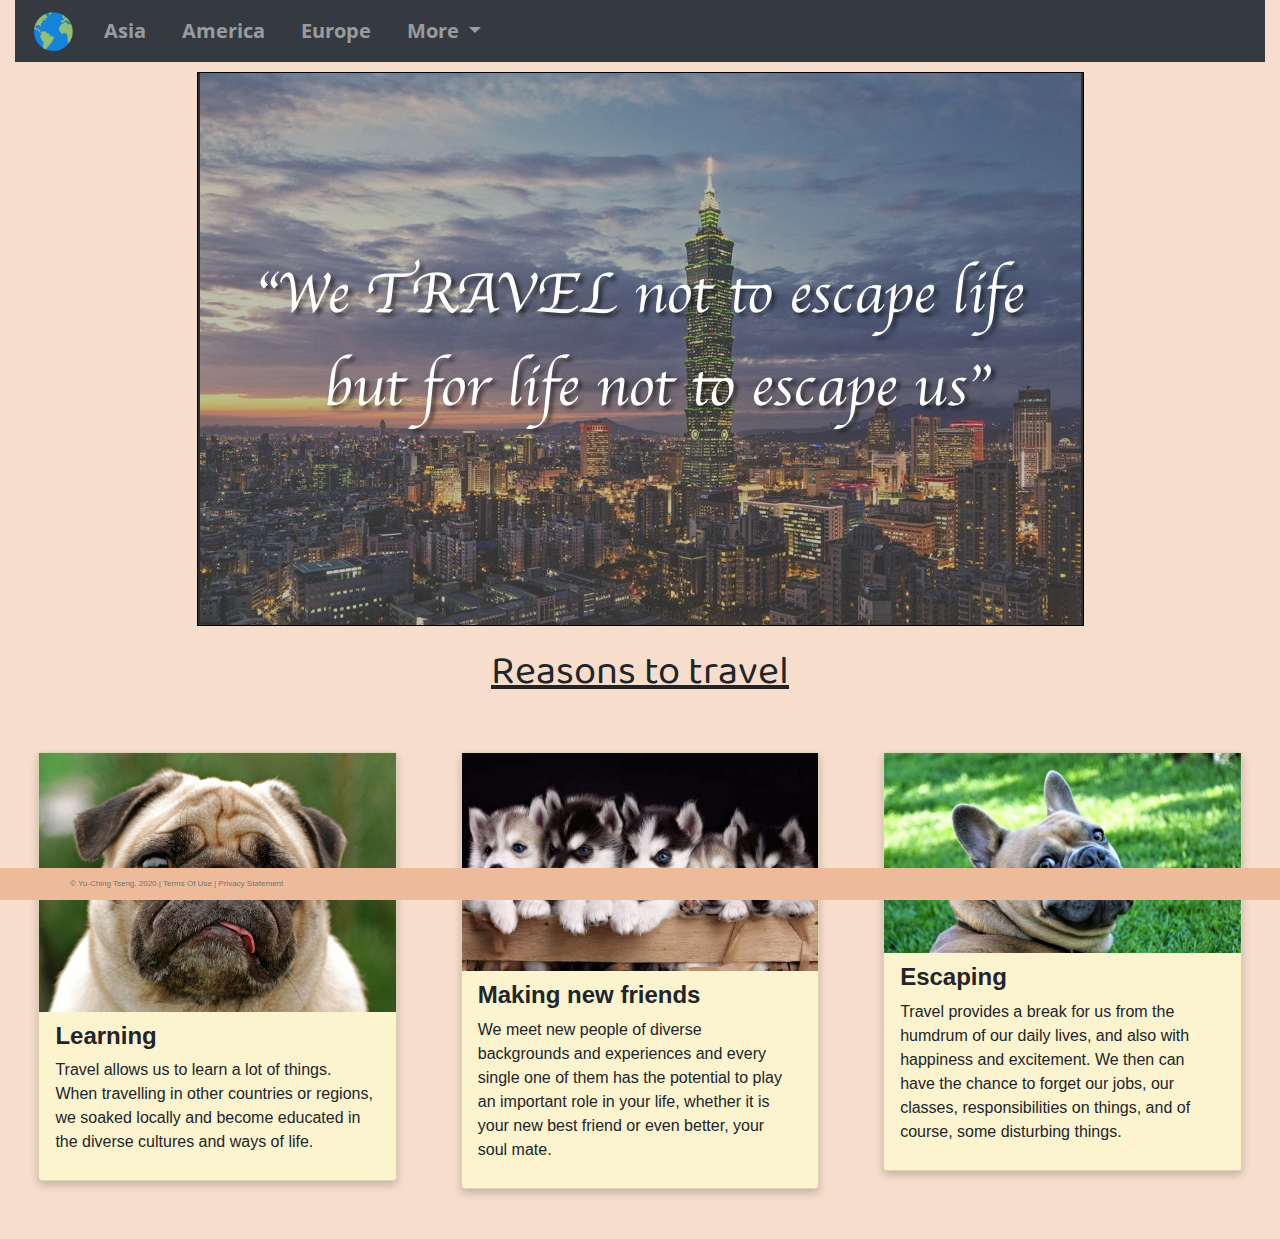
<file: index.html>
<!-- DEVELOPER: Yu-Ching Tseng, IS117-002, Spring 2019 -->

<!DOCTYPE html>
<html lang="en">
<head>
    <meta charset="UTF-8">
    <title>My First Bootstrap 4 Page</title>
    <link rel="stylesheet"
          href="https://stackpath.bootstrapcdn.com/bootstrap/4.4.1/css/bootstrap.min.css"
          integrity="sha384-Vkoo8x4CGsO3+Hhxv8T/Q5PaXtkKtu6ug5TOeNV6gBiFeWPGFN9MuhOf23Q9Ifjh"
          crossorigin="anonymous">
    <link href="css/main.css" rel="stylesheet">
    <link href="https://fonts.googleapis.com/css2?family=Baloo+Bhaina+2:wght@500&family=Open+Sans+Condensed:wght@300&display=swap" rel="stylesheet">
</head>
<body class="whole-body">
    <div class="container-fluid">
        <nav class="navbar navbar-expand-md
                    justify-content-start
                    bg-dark navbar-dark
                    col-12">
            <!-- Brand -->
            <a href="index.html"><img src="image/world.png" alt="world" width="45" height="45"></a>

            <!-- Responsive Button for the smaller menu -->
            <button class="navbar-toggler"
                    type="button"data-toggle="collapse"
                    data-target="#collapsibleNavbar">
                <span class="navbar-toggler-icon"></span>
            </button>

            <!-- Links -->
            <div class="collapse navbar-collapse" id="collapsibleNavbar">
                <ul class="navbar-nav">
                    <li class="nav-item"><a class="nav-link" href="asia.html">Asia</a></li>
                    <li class="nav-item"><a class="nav-link" href="america.html">America</a></li>
                    <li class="nav-item"><a class="nav-link" href="europe.html">Europe</a></li>

                    <!-- Dropdown -->
                    <li class="nav-item dropdown">
                        <a class="nav-link dropdown-toggle" href="#" id="navbardrop" data-toggle="dropdown"> More  </a>
                        <div class="dropdown-menu">
                            <a class="dropdown-item" href="me.html">About me</a>
                            <a class="dropdown-item" href="contact.html">Contact page</a>
                        </div>
                    </li>
                </ul>
            </div>
        </nav>
    </div>

    <div class="img-box">
        <img class="center-fit" src="image/taiwan.jpg" alt="night view of Taiwan"  >
    </div>

    <div class="big-title">
        <p> Reasons to travel </p>
    </div>

<div class="card-row">

    <div class="card">
        <img src="image/pug.jpg" alt="pugs" style="width:100%">
        <div class="card-container">
            <h4><b>Learning</b></h4>
            <p>Travel allows us to learn a lot of things. When travelling in other countries or regions,
                we soaked locally and become educated in the diverse cultures and ways of life.</p>
        </div>
    </div>

    <div class="card">
        <img src="image/husky.jpg" alt="baby husky" style="width:100%">
        <div class="card-container">
            <h4><b>Making new friends</b></h4>
            <p>We meet new people of diverse backgrounds and experiences and every single one of them has the potential
                to play an important role in your life, whether it is your new best friend or even better,
                your soul mate.</p>
        </div>
    </div>

    <div class="card">
        <img src="image/frenchbull.jpg" alt="french bulls" style="width:100%">
        <div class="card-container">
            <h4><b>Escaping</b></h4>
            <p>Travel provides a break for us from the humdrum of our daily lives, and also with happiness
                and excitement. We then can have the chance to forget our jobs, our classes, responsibilities on things,
                and of course, some disturbing things.</p>
        </div>
    </div>

</div>
    <footer class="footer page-footer font-small ">
        <div class="container">
            <div class="row">
                <span class="text-muted">&copy; Yu-Ching Tseng, 2020.|  Terms Of Use  |  Privacy Statement</span>
            </div>
        </div>
    </footer>
</div>
<script src="https://code.jquery.com/jquery-3.4.1.slim.min.js"
        integrity="sha384-J6qa4849blE2+poT4WnyKhv5vZF5SrPo0iEjwBvKU7imGFAV0wwj1yYfoRSJoZ+n"
        crossorigin="anonymous"></script>
<script src="https://cdn.jsdelivr.net/npm/popper.js@1.16.0/dist/umd/popper.min.js"
        integrity="sha384-Q6E9RHvbIyZFJoft+2mJbHaEWldlvI9IOYy5n3zV9zzTtmI3UksdQRVvoxMfooAo"
        crossorigin="anonymous"></script>
<script src="https://stackpath.bootstrapcdn.com/bootstrap/4.4.1/js/bootstrap.min.js"
        integrity="sha384-wfSDF2E50Y2D1uUdj0O3uMBJnjuUD4Ih7YwaYd1iqfktj0Uod8GCExl3Og8ifwB6"
        crossorigin="anonymous"></script>

</body>
</html>
</file>
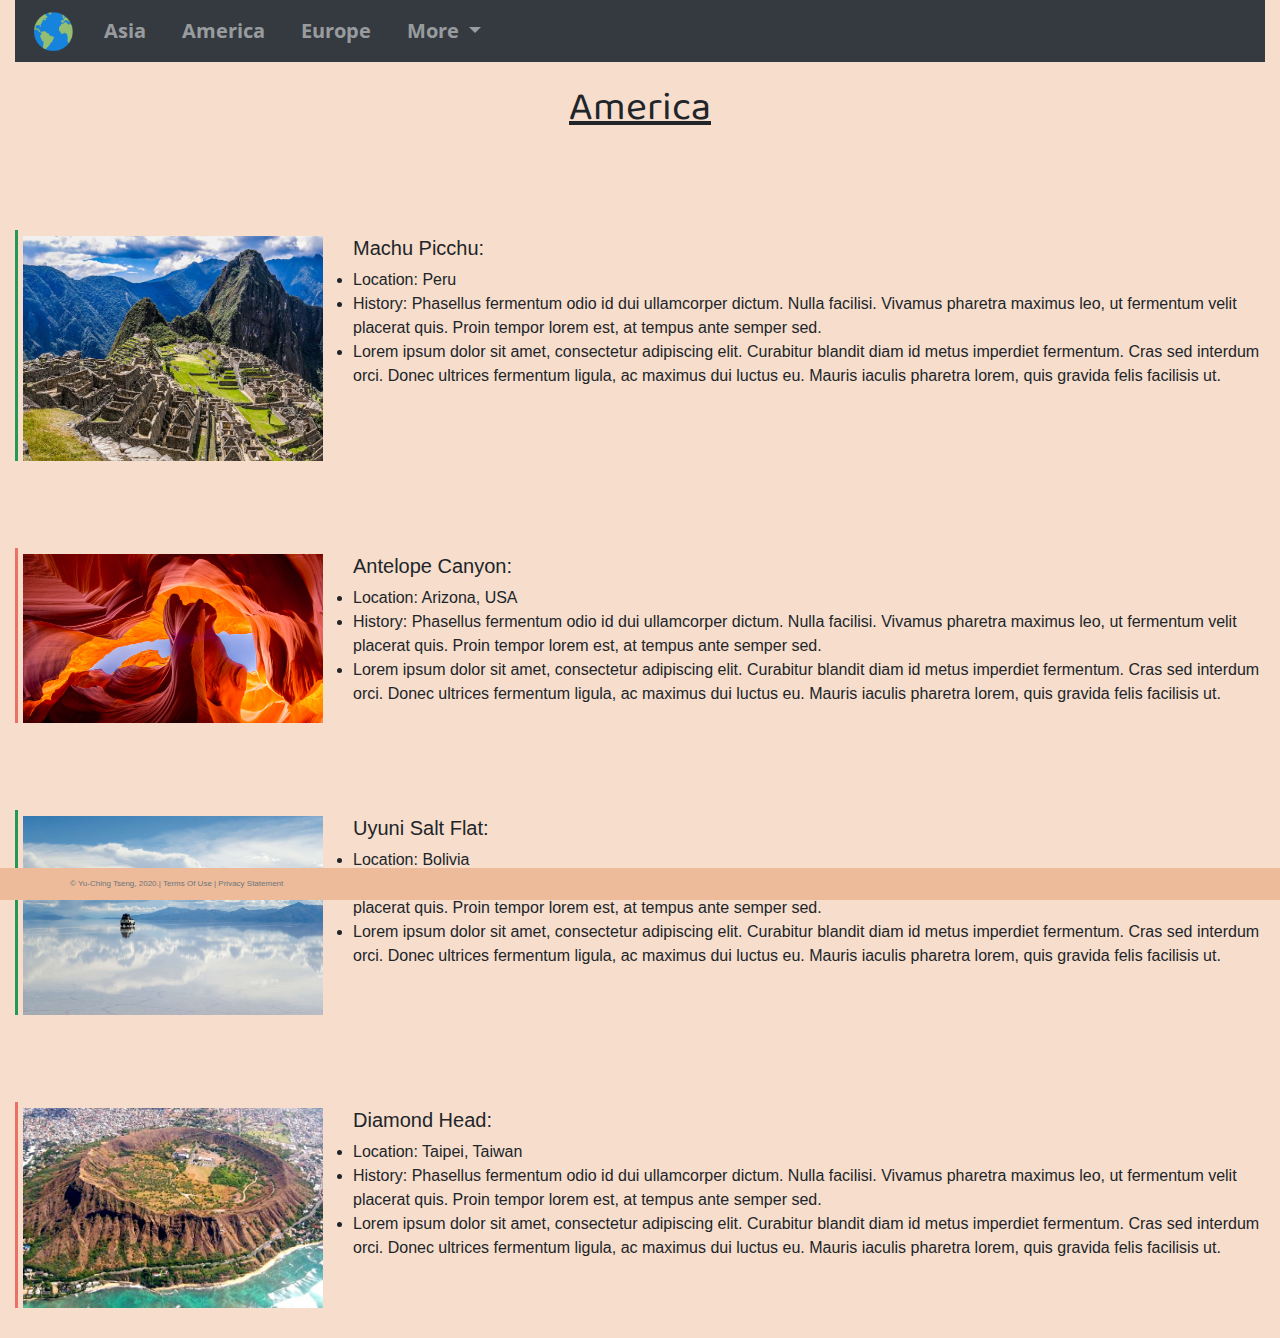
<file: america.html>
<!-- DEVELOPER: Yu-Ching Tseng, IS117-002, Spring 2019 -->

<!DOCTYPE html>
<html lang="en">
<head>
    <meta charset="UTF-8">
    <title>My First Bootstrap 4 Page</title>
    <link rel="stylesheet"
          href="https://stackpath.bootstrapcdn.com/bootstrap/4.4.1/css/bootstrap.min.css"
          integrity="sha384-Vkoo8x4CGsO3+Hhxv8T/Q5PaXtkKtu6ug5TOeNV6gBiFeWPGFN9MuhOf23Q9Ifjh"
          crossorigin="anonymous">
    <link href="css/main.css" rel="stylesheet">
    <link href="https://fonts.googleapis.com/css2?family=Baloo+Bhaina+2:wght@500&family=Open+Sans+Condensed:wght@300&display=swap" rel="stylesheet">
</head>
<body class="whole-body">
<div class="container-fluid">
    <nav class="navbar navbar-expand-md
                    justify-content-start
                    bg-dark navbar-dark
                    col-12">
        <!-- Brand -->
        <a href="index.html"><img src="image/world.png" alt="world" width="45" height="45"></a>

        <!-- Responsive Button for the smaller menu -->
        <button class="navbar-toggler"
                type="button"data-toggle="collapse"
                data-target="#collapsibleNavbar">
            <span class="navbar-toggler-icon"></span>
        </button>
        <!-- Links -->
        <div class="collapse navbar-collapse" id="collapsibleNavbar">
            <ul class="navbar-nav">
                <li class="nav-item">
                    <a class="nav-link" href="asia.html">Asia</a>
                </li>
                <li class="nav-item">
                    <a class="nav-link" href="america.html">America</a>
                </li>
                <li class="nav-item">
                    <a class="nav-link" href="europe.html">Europe</a>
                </li>
                <!-- Dropdown -->
                <li class="nav-item dropdown">
                    <a class="nav-link dropdown-toggle" href="#" id="navbardrop" data-toggle="dropdown"> More  </a>
                    <div class="dropdown-menu">
                        <a class="dropdown-item" href="me.html">About me</a>
                        <a class="dropdown-item" href="contact.html">Contact page</a>
                    </div>
                </li>
            </ul>
        </div>
    </nav>

    <div class="container1">

        <div class="big-title">
            <p> America </p>
        </div>

        <div class="thing1">
            <img class="picture" alt="Machu Picchu" src="image/machu.jpg" width="300px">

            <h5 class="list">Machu Picchu: </h5>
            <ul class="list">
                <li>Location: Peru</li>
                <li>History: Phasellus fermentum odio id dui ullamcorper dictum. Nulla facilisi. Vivamus pharetra maximus
                    leo, ut fermentum velit placerat quis. Proin tempor lorem est, at tempus ante semper sed.</li>
                <li>Lorem ipsum dolor sit amet, consectetur adipiscing elit. Curabitur blandit diam id metus imperdiet
                    fermentum. Cras sed interdum orci. Donec ultrices fermentum ligula, ac maximus dui luctus eu.
                    Mauris iaculis pharetra lorem, quis gravida felis facilisis ut.</li>
            </ul>
        </div>
        <div class="thing2">
            <img class="picture" alt="Antelope Canyon" src="image/canyon.jpg" width="300px">

            <h5 class="list">Antelope Canyon: </h5>
            <ul class="list">
                <li>Location: Arizona, USA</li>
                <li>History: Phasellus fermentum odio id dui ullamcorper dictum. Nulla facilisi. Vivamus pharetra maximus
                    leo, ut fermentum velit placerat quis. Proin tempor lorem est, at tempus ante semper sed.</li>
                <li>Lorem ipsum dolor sit amet, consectetur adipiscing elit. Curabitur blandit diam id metus imperdiet
                    fermentum. Cras sed interdum orci. Donec ultrices fermentum ligula, ac maximus dui luctus eu.
                    Mauris iaculis pharetra lorem, quis gravida felis facilisis ut.</li>
            </ul>
        </div>
        <div class="thing1">
            <img class="picture" alt="Uyuni Salt Flat" src="image/salt.jpg" width="300px">

            <h5 class="list">Uyuni Salt Flat: </h5>
            <ul class="list">
                <li>Location: Bolivia</li>
                <li>History: Phasellus fermentum odio id dui ullamcorper dictum. Nulla facilisi. Vivamus pharetra maximus
                    leo, ut fermentum velit placerat quis. Proin tempor lorem est, at tempus ante semper sed.</li>
                <li>Lorem ipsum dolor sit amet, consectetur adipiscing elit. Curabitur blandit diam id metus imperdiet
                    fermentum. Cras sed interdum orci. Donec ultrices fermentum ligula, ac maximus dui luctus eu.
                    Mauris iaculis pharetra lorem, quis gravida felis facilisis ut.</li>
            </ul>
        </div>
        <div class="thing2">
            <img class="picture" alt="Diamond Head" src="image/head.jpg" width="300px">

            <h5 class="list">Diamond Head: </h5>
            <ul class="list">
                <li>Location: Taipei, Taiwan</li>
                <li>History: Phasellus fermentum odio id dui ullamcorper dictum. Nulla facilisi. Vivamus pharetra maximus
                    leo, ut fermentum velit placerat quis. Proin tempor lorem est, at tempus ante semper sed.</li>
                <li>Lorem ipsum dolor sit amet, consectetur adipiscing elit. Curabitur blandit diam id metus imperdiet
                    fermentum. Cras sed interdum orci. Donec ultrices fermentum ligula, ac maximus dui luctus eu.
                    Mauris iaculis pharetra lorem, quis gravida felis facilisis ut.</li>
            </ul>
        </div>


        <footer class="footer page-footer font-small ">
            <div class="container">
                <div class="row">
                    <span class="text-muted">&copy; Yu-Ching Tseng, 2020.|  Terms Of Use  |  Privacy Statement</span>
                </div>
            </div>
        </footer>

    </div>
    <script src="https://code.jquery.com/jquery-3.4.1.slim.min.js"
            integrity="sha384-J6qa4849blE2+poT4WnyKhv5vZF5SrPo0iEjwBvKU7imGFAV0wwj1yYfoRSJoZ+n"
            crossorigin="anonymous"></script>
    <script src="https://cdn.jsdelivr.net/npm/popper.js@1.16.0/dist/umd/popper.min.js"
            integrity="sha384-Q6E9RHvbIyZFJoft+2mJbHaEWldlvI9IOYy5n3zV9zzTtmI3UksdQRVvoxMfooAo"
            crossorigin="anonymous"></script>
    <script src="https://stackpath.bootstrapcdn.com/bootstrap/4.4.1/js/bootstrap.min.js"
            integrity="sha384-wfSDF2E50Y2D1uUdj0O3uMBJnjuUD4Ih7YwaYd1iqfktj0Uod8GCExl3Og8ifwB6"
            crossorigin="anonymous"></script>
</div>

</body>
</html>
</file>
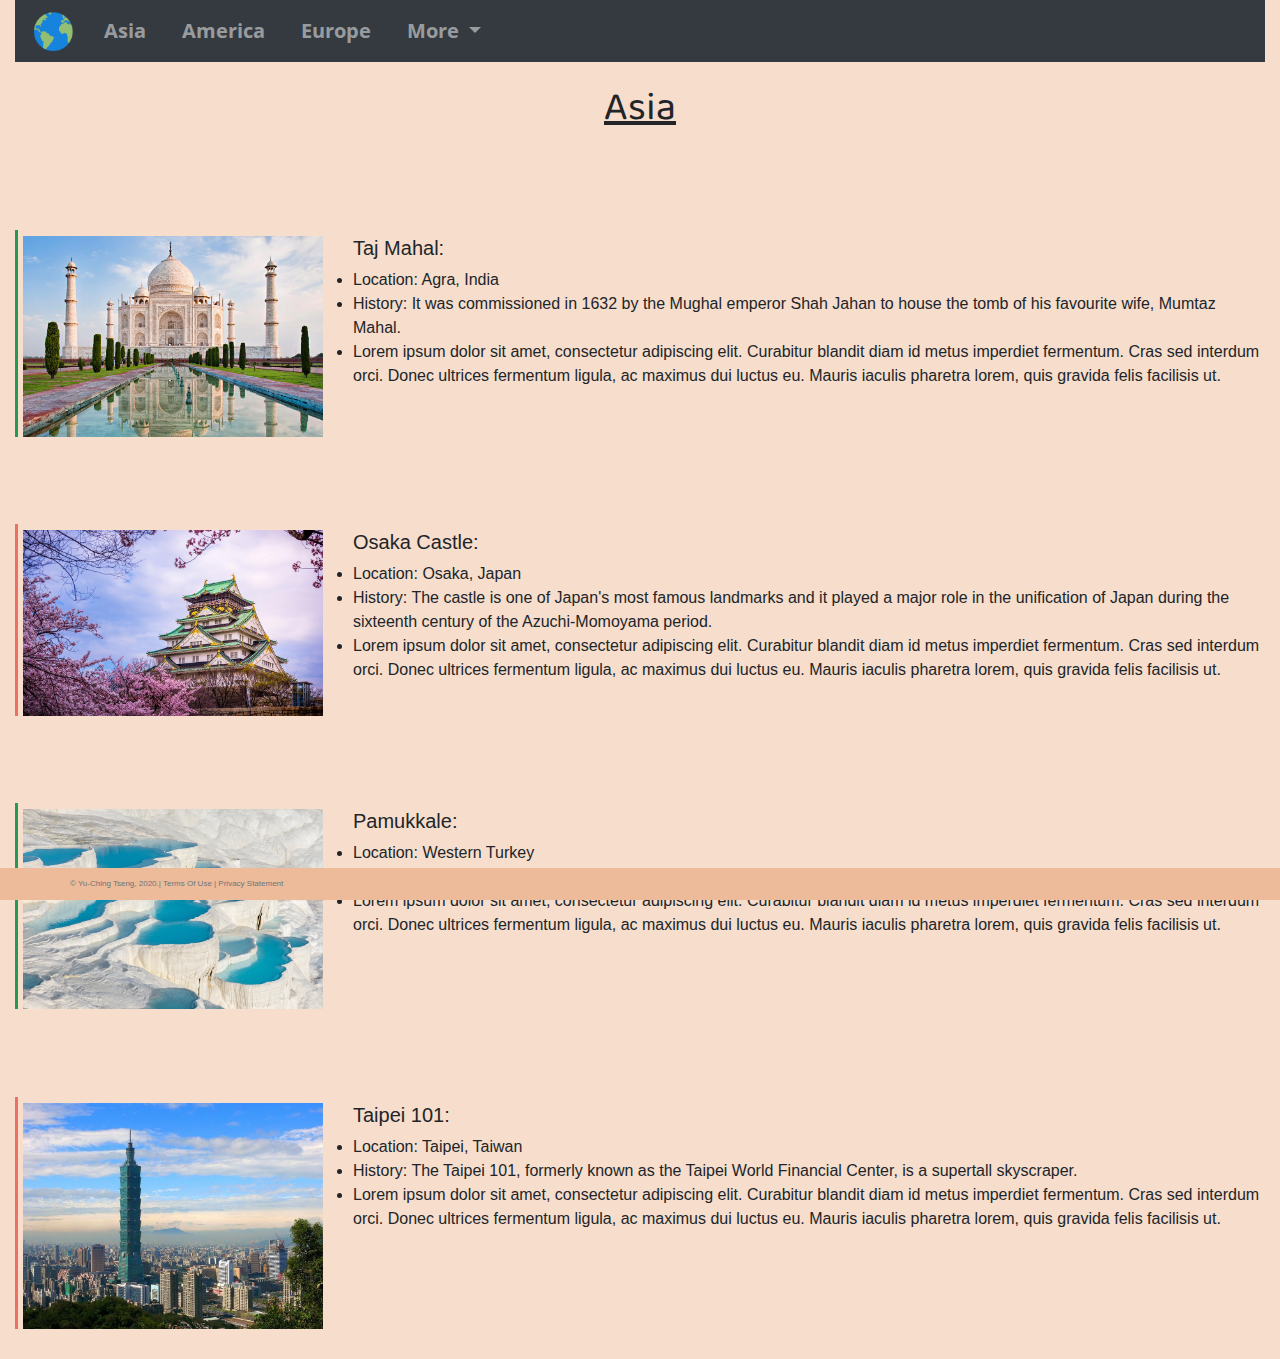
<file: asia.html>
<!-- DEVELOPER: Yu-Ching Tseng, IS117-002, Spring 2019 -->

<!DOCTYPE html>
<html lang="en">
<head>
    <meta charset="UTF-8">
    <title>My First Bootstrap 4 Page</title>
    <link rel="stylesheet"
          href="https://stackpath.bootstrapcdn.com/bootstrap/4.4.1/css/bootstrap.min.css"
          integrity="sha384-Vkoo8x4CGsO3+Hhxv8T/Q5PaXtkKtu6ug5TOeNV6gBiFeWPGFN9MuhOf23Q9Ifjh"
          crossorigin="anonymous">
    <link href="css/main.css" rel="stylesheet">
    <link href="https://fonts.googleapis.com/css2?family=Baloo+Bhaina+2:wght@500&family=Open+Sans+Condensed:wght@300&display=swap" rel="stylesheet">
</head>
<body class="whole-body">
<div class="container-fluid">
    <nav class="navbar navbar-expand-md
                    justify-content-start
                    bg-dark navbar-dark
                    col-12">
        <!-- Brand -->
        <a href="index.html"><img src="image/world.png" alt="world" width="45" height="45"></a>

        <!-- Responsive Button for the smaller menu -->
        <button class="navbar-toggler"
                type="button"data-toggle="collapse"
                data-target="#collapsibleNavbar">
            <span class="navbar-toggler-icon"></span>
        </button>
        <!-- Links -->
        <div class="collapse navbar-collapse" id="collapsibleNavbar">
            <ul class="navbar-nav">
                <li class="nav-item">
                    <a class="nav-link" href="asia.html">Asia</a>
                </li>
                <li class="nav-item">
                    <a class="nav-link" href="america.html">America</a>
                </li>
                <li class="nav-item">
                    <a class="nav-link" href="europe.html">Europe</a>
                </li>
                <!-- Dropdown -->
                <li class="nav-item dropdown">
                    <a class="nav-link dropdown-toggle" href="#" id="navbardrop" data-toggle="dropdown"> More  </a>
                    <div class="dropdown-menu">
                        <a class="dropdown-item" href="me.html">About me</a>
                        <a class="dropdown-item" href="contact.html">Contact page</a>
                    </div>
                </li>
            </ul>
        </div>
    </nav>

    <div class="container1">

        <div class="big-title">
            <p> Asia </p>
        </div>

        <div class="thing1">
                <img class="picture" alt="Taj Mahal" src="image/taj.jpg" width="300px">

                <h5 class="list">Taj Mahal: </h5>
                <ul class="list">
                    <li>Location: Agra, India</li>
                    <li>History: It was commissioned in 1632 by the Mughal emperor Shah Jahan
                        to house the tomb of his favourite wife, Mumtaz Mahal.</li>
                    <li>Lorem ipsum dolor sit amet, consectetur adipiscing elit. Curabitur blandit diam id metus imperdiet
                        fermentum. Cras sed interdum orci. Donec ultrices fermentum ligula, ac maximus dui luctus eu.
                        Mauris iaculis pharetra lorem, quis gravida felis facilisis ut.</li>
                </ul>
        </div>
        <div class="thing2">
            <img class="picture" alt="Osaka Castle" src="image/osaka.jpg" width="300px">

            <h5 class="list">Osaka Castle: </h5>
            <ul class="list">
                <li>Location: Osaka, Japan</li>
                <li>History: The castle is one of Japan's most famous landmarks and it played a major role in the unification
                    of Japan during the sixteenth century of the Azuchi-Momoyama period.</li>
                <li>Lorem ipsum dolor sit amet, consectetur adipiscing elit. Curabitur blandit diam id metus imperdiet
                    fermentum. Cras sed interdum orci. Donec ultrices fermentum ligula, ac maximus dui luctus eu.
                    Mauris iaculis pharetra lorem, quis gravida felis facilisis ut.</li>
            </ul>
        </div>
        <div class="thing1">
            <img class="picture" alt="Pamukkale" src="image/pamukkale.jpg" width="300px">

            <h5 class="list">Pamukkale: </h5>
            <ul class="list">
                <li>Location: Western Turkey</li>
                <li>History: It is known for the mineral-rich thermal waters flowing down white travertine terraces on a nearby
                    hillside.</li>
                <li>Lorem ipsum dolor sit amet, consectetur adipiscing elit. Curabitur blandit diam id metus imperdiet
                    fermentum. Cras sed interdum orci. Donec ultrices fermentum ligula, ac maximus dui luctus eu.
                    Mauris iaculis pharetra lorem, quis gravida felis facilisis ut.</li>
            </ul>
        </div>
        <div class="thing2">
            <img class="picture" alt="Taipei 101" src="image/101.jpg" width="300px">

            <h5 class="list">Taipei 101: </h5>
            <ul class="list">
                <li>Location: Taipei, Taiwan</li>
                <li>History: The Taipei 101, formerly known as the Taipei World Financial Center, is a supertall skyscraper.</li>
                <li>Lorem ipsum dolor sit amet, consectetur adipiscing elit. Curabitur blandit diam id metus imperdiet
                    fermentum. Cras sed interdum orci. Donec ultrices fermentum ligula, ac maximus dui luctus eu.
                    Mauris iaculis pharetra lorem, quis gravida felis facilisis ut.</li>
            </ul>
        </div>


        <footer class="footer page-footer font-small ">
            <div class="container">
                <div class="row">
                    <span class="text-muted">&copy; Yu-Ching Tseng, 2020.|  Terms Of Use  |  Privacy Statement</span>
                </div>
            </div>
        </footer>

    </div>
    <script src="https://code.jquery.com/jquery-3.4.1.slim.min.js"
            integrity="sha384-J6qa4849blE2+poT4WnyKhv5vZF5SrPo0iEjwBvKU7imGFAV0wwj1yYfoRSJoZ+n"
            crossorigin="anonymous"></script>
    <script src="https://cdn.jsdelivr.net/npm/popper.js@1.16.0/dist/umd/popper.min.js"
            integrity="sha384-Q6E9RHvbIyZFJoft+2mJbHaEWldlvI9IOYy5n3zV9zzTtmI3UksdQRVvoxMfooAo"
            crossorigin="anonymous"></script>
    <script src="https://stackpath.bootstrapcdn.com/bootstrap/4.4.1/js/bootstrap.min.js"
            integrity="sha384-wfSDF2E50Y2D1uUdj0O3uMBJnjuUD4Ih7YwaYd1iqfktj0Uod8GCExl3Og8ifwB6"
            crossorigin="anonymous"></script>
</div>

</body>
</html>
</file>
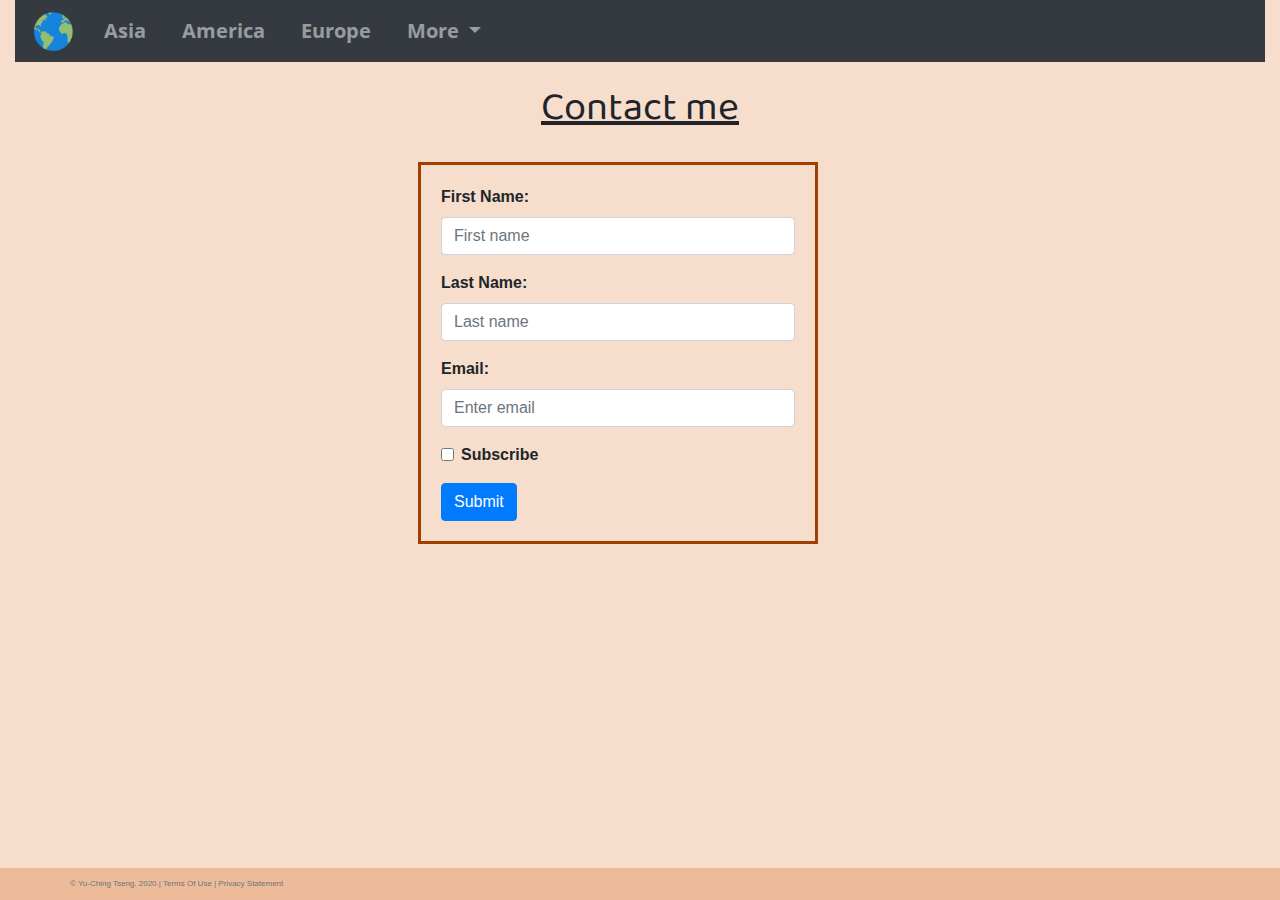
<file: contact.html>
<!-- DEVELOPER: Yu-Ching Tseng, IS117-002, Spring 2019 -->

<!DOCTYPE html>
<html lang="en">
<head>
    <meta charset="UTF-8">
    <title>My First Bootstrap 4 Page</title>
    <link rel="stylesheet"
          href="https://stackpath.bootstrapcdn.com/bootstrap/4.4.1/css/bootstrap.min.css"
          integrity="sha384-Vkoo8x4CGsO3+Hhxv8T/Q5PaXtkKtu6ug5TOeNV6gBiFeWPGFN9MuhOf23Q9Ifjh"
          crossorigin="anonymous">
    <link href="css/main.css" rel="stylesheet">
    <link href="https://fonts.googleapis.com/css2?family=Baloo+Bhaina+2:wght@500&family=Open+Sans+Condensed:wght@300&display=swap" rel="stylesheet">

</head>
<body class="whole-body">
    <div class="container-fluid">
        <nav class="navbar navbar-expand-md
                    justify-content-start
                    bg-dark navbar-dark
                    col-12">
            <!-- Brand -->
            <a href="index.html"><img src="image/world.png" alt="world" width="45" height="45"></a>

            <!-- Responsive Button for the smaller menu -->
            <button class="navbar-toggler"
                    type="button"data-toggle="collapse"
                    data-target="#collapsibleNavbar">
                <span class="navbar-toggler-icon"></span>
            </button>
            <!-- Links -->
            <div class="collapse navbar-collapse" id="collapsibleNavbar">
                <ul class="navbar-nav">
                    <li class="nav-item">
                        <a class="nav-link" href="asia.html">Asia</a>
                    </li>
                    <li class="nav-item">
                        <a class="nav-link" href="america.html">America</a>
                    </li>
                    <li class="nav-item">
                        <a class="nav-link" href="europe.html">Europe</a>
                    </li>
                    <!-- Dropdown -->
                    <li class="nav-item dropdown">
                        <a class="nav-link dropdown-toggle" href="#" id="navbardrop" data-toggle="dropdown"> More  </a>
                        <div class="dropdown-menu">
                            <a class="dropdown-item" href="me.html">About me</a>
                            <a class="dropdown-item" href="contact.html">Contact page</a>
                        </div>
                    </li>
                </ul>
            </div>
        </nav>

    <div class="big-title">
        <p> Contact me </p>
    </div>

    <div class="container">
        <div class="form">
            <form action="">
                <div class="form-group">
                    <label for="firstname">First Name:</label>
                    <input type="text" class="form-control" id="firstname"placeholder="First name" name="firstname">
                </div>

                <div class="form-group">
                    <label for="lastname">Last Name:</label>
                    <input type="text" class="form-control" id="lastname"placeholder="Last name" name="lastname">
                </div>

                <div class="form-group">
                    <label for="email">Email:</label>
                    <input type="email" class="form-control" id="email"placeholder="Enter email" name="email">
                </div>

                <div class="form-group form-check">
                    <label class="form-check-label">
                    <input class="form-check-input"type="checkbox" name="subscribe"> Subscribe
                    </label>
                </div>
                <button type="submit" class="btn btn-primary">Submit</button>
            </form>
        </div>

        <footer class="footer page-footer font-small ">
            <div class="container">
                <div class="row">
                    <span class="text-muted">&copy; Yu-Ching Tseng, 2020.|  Terms Of Use  |  Privacy Statement</span>
                </div>
            </div>
        </footer>

    </div>
    <script src="https://code.jquery.com/jquery-3.4.1.slim.min.js"
            integrity="sha384-J6qa4849blE2+poT4WnyKhv5vZF5SrPo0iEjwBvKU7imGFAV0wwj1yYfoRSJoZ+n"
            crossorigin="anonymous"></script>
    <script src="https://cdn.jsdelivr.net/npm/popper.js@1.16.0/dist/umd/popper.min.js"
            integrity="sha384-Q6E9RHvbIyZFJoft+2mJbHaEWldlvI9IOYy5n3zV9zzTtmI3UksdQRVvoxMfooAo"
            crossorigin="anonymous"></script>
    <script src="https://stackpath.bootstrapcdn.com/bootstrap/4.4.1/js/bootstrap.min.js"
            integrity="sha384-wfSDF2E50Y2D1uUdj0O3uMBJnjuUD4Ih7YwaYd1iqfktj0Uod8GCExl3Og8ifwB6"
            crossorigin="anonymous"></script>
    </div>

</body>
</html>
</file>
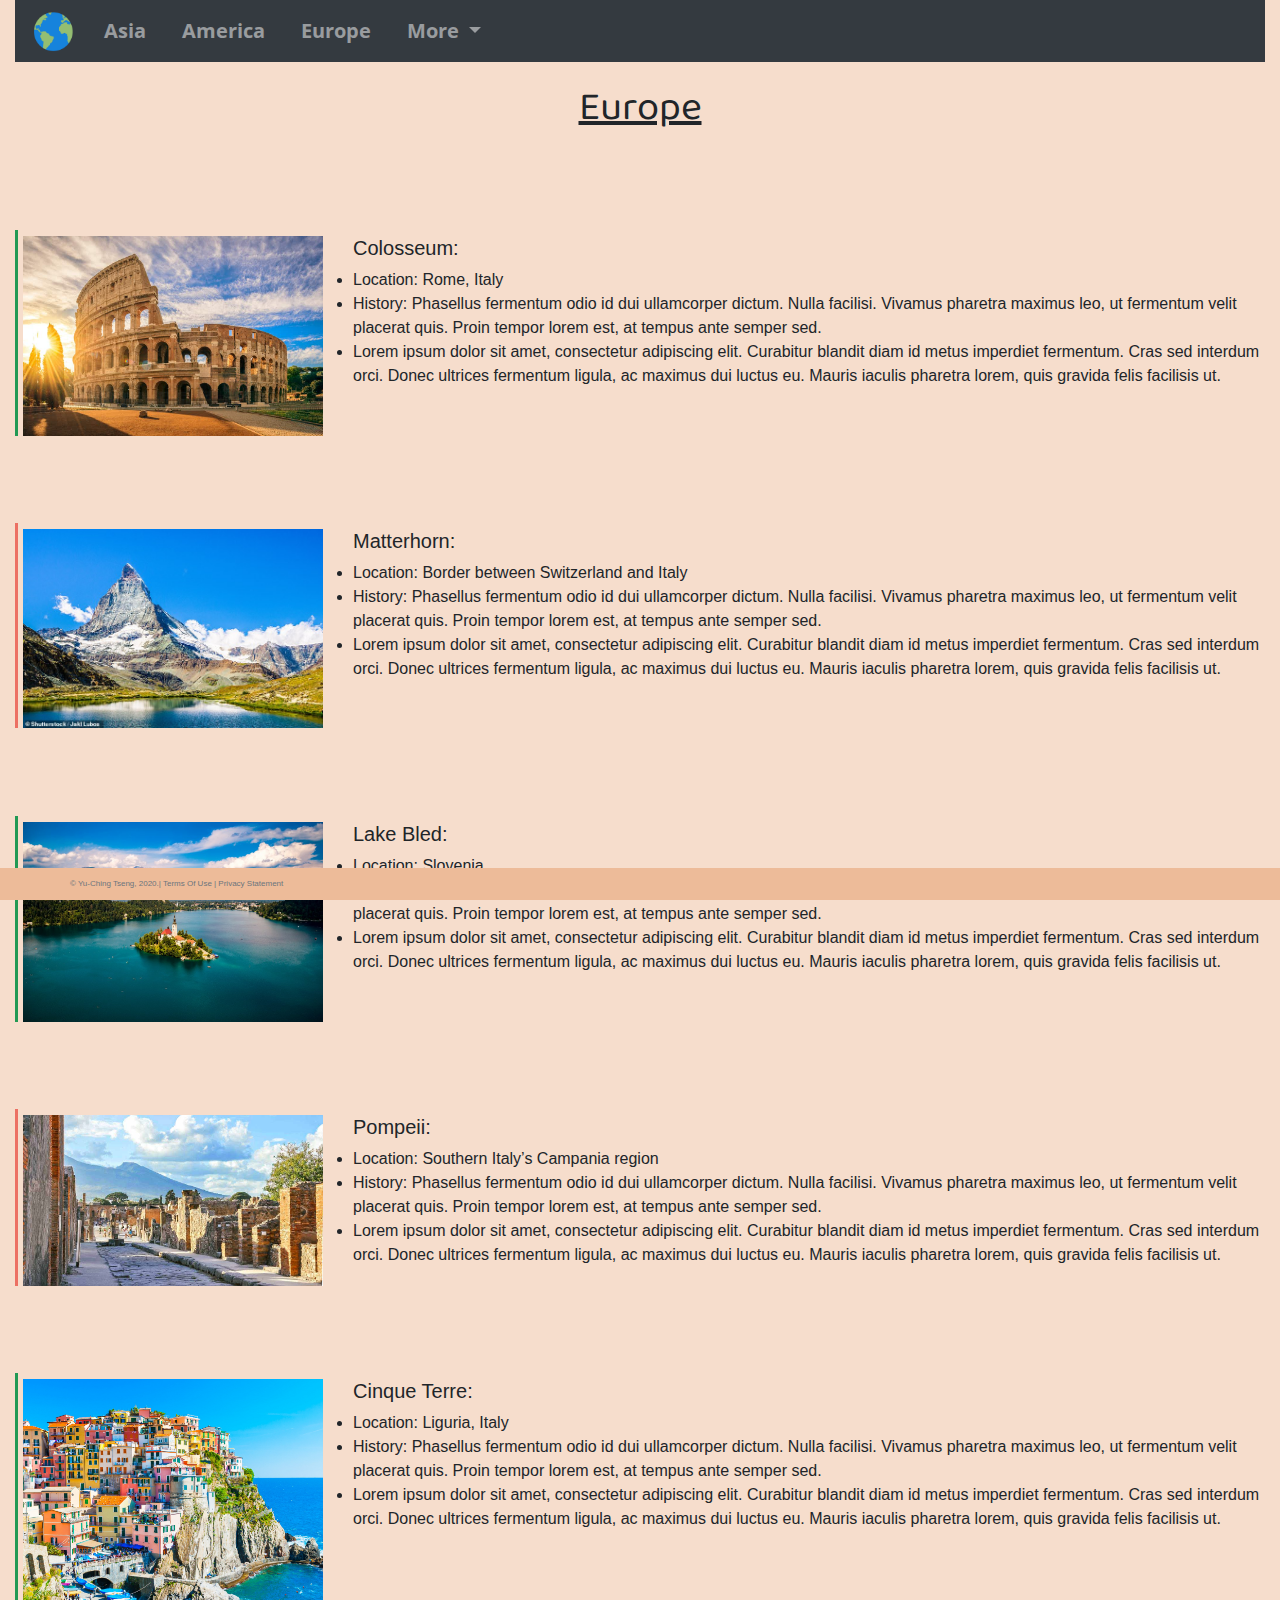
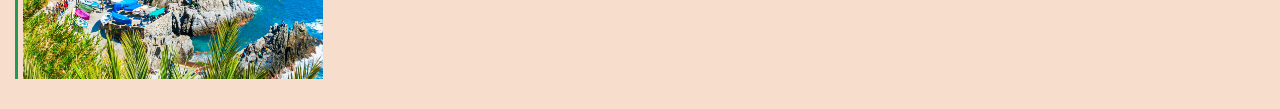
<file: europe.html>
<!-- DEVELOPER: Yu-Ching Tseng, IS117-002, Spring 2019 -->

<!DOCTYPE html>
<html lang="en">
<head>
    <meta charset="UTF-8">
    <title>My First Bootstrap 4 Page</title>
    <link rel="stylesheet"
          href="https://stackpath.bootstrapcdn.com/bootstrap/4.4.1/css/bootstrap.min.css"
          integrity="sha384-Vkoo8x4CGsO3+Hhxv8T/Q5PaXtkKtu6ug5TOeNV6gBiFeWPGFN9MuhOf23Q9Ifjh"
          crossorigin="anonymous">
    <link href="css/main.css" rel="stylesheet">
    <link href="https://fonts.googleapis.com/css2?family=Baloo+Bhaina+2:wght@500&family=Open+Sans+Condensed:wght@300&display=swap" rel="stylesheet">
</head>
<body class="whole-body">
<div class="container-fluid">
    <nav class="navbar navbar-expand-md
                    justify-content-start
                    bg-dark navbar-dark
                    col-12">
        <!-- Brand -->
        <a href="index.html"><img src="image/world.png" alt="world" width="45" height="45"></a>

        <!-- Responsive Button for the smaller menu -->
        <button class="navbar-toggler"
                type="button"data-toggle="collapse"
                data-target="#collapsibleNavbar">
            <span class="navbar-toggler-icon"></span>
        </button>
        <!-- Links -->
        <div class="collapse navbar-collapse" id="collapsibleNavbar">
            <ul class="navbar-nav">
                <li class="nav-item">
                    <a class="nav-link" href="asia.html">Asia</a>
                </li>
                <li class="nav-item">
                    <a class="nav-link" href="america.html">America</a>
                </li>
                <li class="nav-item">
                    <a class="nav-link" href="europe.html">Europe</a>
                </li>
                <!-- Dropdown -->
                <li class="nav-item dropdown">
                    <a class="nav-link dropdown-toggle" href="#" id="navbardrop" data-toggle="dropdown"> More  </a>
                    <div class="dropdown-menu">
                        <a class="dropdown-item" href="me.html">About me</a>
                        <a class="dropdown-item" href="contact.html">Contact page</a>
                    </div>
                </li>
            </ul>
        </div>
    </nav>

    <div class="container1">

        <div class="big-title">
            <p> Europe </p>
        </div>

        <div class="thing1">
            <img class="picture" alt="Colosseum" src="image/colossem.jpg" width="300px">

            <h5 class="list">Colosseum: </h5>
            <ul class="list">
                <li>Location: Rome, Italy</li>
                <li>History: Phasellus fermentum odio id dui ullamcorper dictum. Nulla facilisi. Vivamus pharetra maximus
                    leo, ut fermentum velit placerat quis. Proin tempor lorem est, at tempus ante semper sed.</li>
                <li>Lorem ipsum dolor sit amet, consectetur adipiscing elit. Curabitur blandit diam id metus imperdiet
                    fermentum. Cras sed interdum orci. Donec ultrices fermentum ligula, ac maximus dui luctus eu.
                    Mauris iaculis pharetra lorem, quis gravida felis facilisis ut.</li>
            </ul>
        </div>
        <div class="thing2">
            <img class="picture" alt="Matterhorn" src="image/Matterhorn.jpg" width="300px">

            <h5 class="list">Matterhorn: </h5>
            <ul class="list">
                <li>Location: Border between Switzerland and Italy</li>
                <li>History: Phasellus fermentum odio id dui ullamcorper dictum. Nulla facilisi. Vivamus pharetra maximus
                    leo, ut fermentum velit placerat quis. Proin tempor lorem est, at tempus ante semper sed.</li>
                <li>Lorem ipsum dolor sit amet, consectetur adipiscing elit. Curabitur blandit diam id metus imperdiet
                    fermentum. Cras sed interdum orci. Donec ultrices fermentum ligula, ac maximus dui luctus eu.
                    Mauris iaculis pharetra lorem, quis gravida felis facilisis ut.</li>
            </ul>
        </div>
        <div class="thing1">
            <img class="picture" alt="Lake Bled" src="image/bled.jpg" width="300px">

            <h5 class="list">Lake Bled: </h5>
            <ul class="list">
                <li>Location: Slovenia</li>
                <li>History: Phasellus fermentum odio id dui ullamcorper dictum. Nulla facilisi. Vivamus pharetra maximus
                    leo, ut fermentum velit placerat quis. Proin tempor lorem est, at tempus ante semper sed.</li>
                <li>Lorem ipsum dolor sit amet, consectetur adipiscing elit. Curabitur blandit diam id metus imperdiet
                    fermentum. Cras sed interdum orci. Donec ultrices fermentum ligula, ac maximus dui luctus eu.
                    Mauris iaculis pharetra lorem, quis gravida felis facilisis ut.</li>
            </ul>
        </div>
        <div class="thing2">
            <img class="picture" alt="Pompeii" src="image/Pompeii.jpg" width="300px">

            <h5 class="list">Pompeii: </h5>
            <ul class="list">
                <li>Location: Southern Italy’s Campania region</li>
                <li>History: Phasellus fermentum odio id dui ullamcorper dictum. Nulla facilisi. Vivamus pharetra maximus
                    leo, ut fermentum velit placerat quis. Proin tempor lorem est, at tempus ante semper sed.</li>
                <li>Lorem ipsum dolor sit amet, consectetur adipiscing elit. Curabitur blandit diam id metus imperdiet
                    fermentum. Cras sed interdum orci. Donec ultrices fermentum ligula, ac maximus dui luctus eu.
                    Mauris iaculis pharetra lorem, quis gravida felis facilisis ut.</li>
            </ul>
        </div>

        </div>
        <div class="thing1">
            <img class="picture" alt="Cinque Terre" src="image/Cinque.jpg" width="300px">

            <h5 class="list">Cinque Terre: </h5>
            <ul class="list">
                <li>Location: Liguria, Italy</li>
                <li>History: Phasellus fermentum odio id dui ullamcorper dictum. Nulla facilisi. Vivamus pharetra maximus
                    leo, ut fermentum velit placerat quis. Proin tempor lorem est, at tempus ante semper sed.</li>
                <li>Lorem ipsum dolor sit amet, consectetur adipiscing elit. Curabitur blandit diam id metus imperdiet
                    fermentum. Cras sed interdum orci. Donec ultrices fermentum ligula, ac maximus dui luctus eu.
                    Mauris iaculis pharetra lorem, quis gravida felis facilisis ut.</li>
            </ul>
        </div>

        <footer class="footer page-footer font-small ">
            <div class="container">
                <div class="row">
                    <span class="text-muted">&copy; Yu-Ching Tseng, 2020.|  Terms Of Use  |  Privacy Statement</span>
                </div>
            </div>
        </footer>

    </div>
    <script src="https://code.jquery.com/jquery-3.4.1.slim.min.js"
            integrity="sha384-J6qa4849blE2+poT4WnyKhv5vZF5SrPo0iEjwBvKU7imGFAV0wwj1yYfoRSJoZ+n"
            crossorigin="anonymous"></script>
    <script src="https://cdn.jsdelivr.net/npm/popper.js@1.16.0/dist/umd/popper.min.js"
            integrity="sha384-Q6E9RHvbIyZFJoft+2mJbHaEWldlvI9IOYy5n3zV9zzTtmI3UksdQRVvoxMfooAo"
            crossorigin="anonymous"></script>
    <script src="https://stackpath.bootstrapcdn.com/bootstrap/4.4.1/js/bootstrap.min.js"
            integrity="sha384-wfSDF2E50Y2D1uUdj0O3uMBJnjuUD4Ih7YwaYd1iqfktj0Uod8GCExl3Og8ifwB6"
            crossorigin="anonymous"></script>
</div>

</body>
</html>
</file>
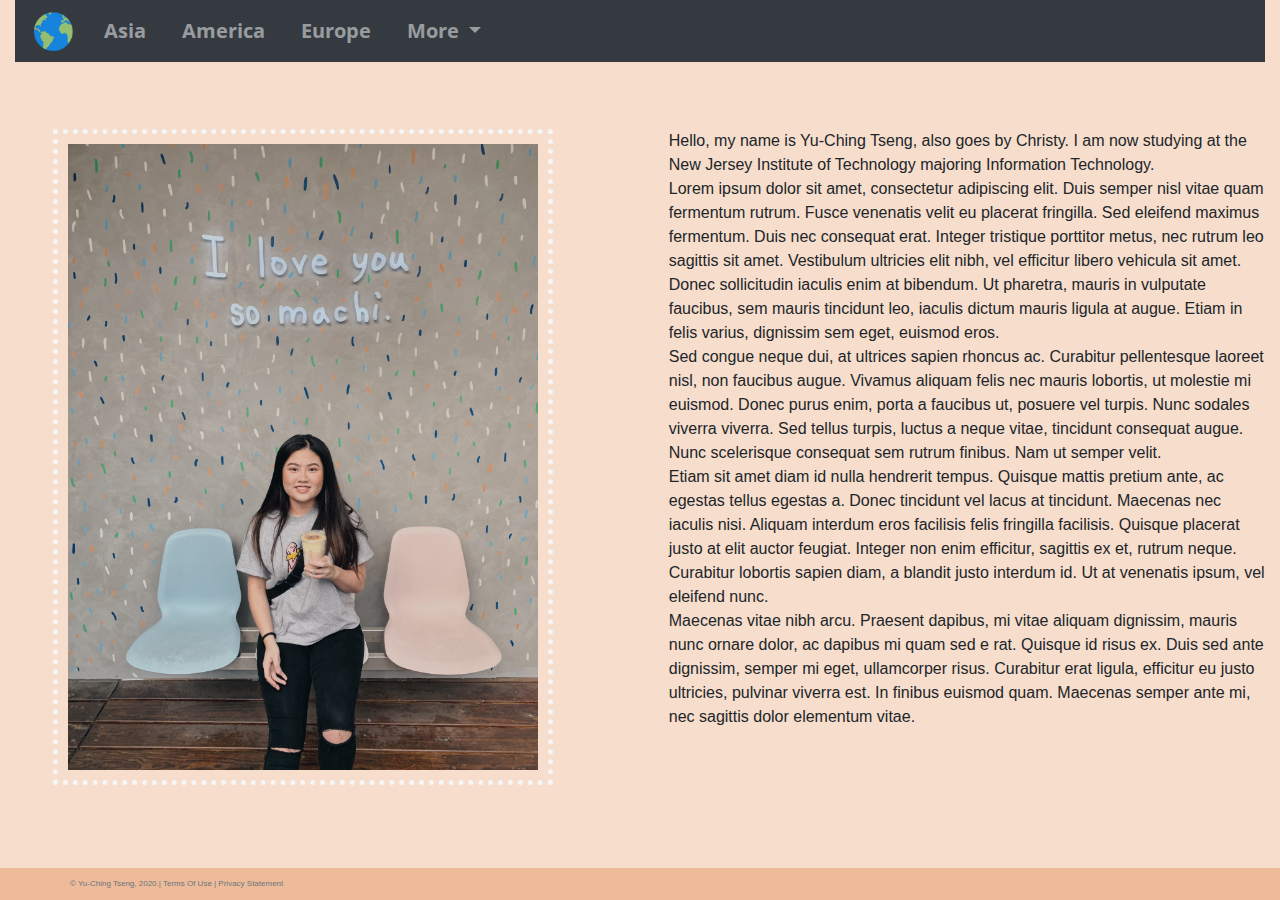
<file: me.html>
<!-- DEVELOPER: Yu-Ching Tseng, IS117-002, Spring 2019 -->

<!DOCTYPE html>
<html lang="en">
<head>
    <meta charset="UTF-8">
    <title>My First Bootstrap 4 Page</title>
    <link rel="stylesheet"
          href="https://stackpath.bootstrapcdn.com/bootstrap/4.4.1/css/bootstrap.min.css"
          integrity="sha384-Vkoo8x4CGsO3+Hhxv8T/Q5PaXtkKtu6ug5TOeNV6gBiFeWPGFN9MuhOf23Q9Ifjh"
          crossorigin="anonymous">
    <link href="css/main.css" rel="stylesheet">
    <link href="https://fonts.googleapis.com/css2?family=Baloo+Bhaina+2:wght@500&family=Open+Sans+Condensed:wght@300&display=swap" rel="stylesheet">

</head>
<body class="whole-body">
<div class="container-fluid">
    <nav class="navbar navbar-expand-md
                    justify-content-start
                    bg-dark navbar-dark
                    col-12">
        <!-- Brand -->
        <a href="index.html"><img src="image/world.png" alt="world" width="45" height="45"></a>

        <!-- Responsive Button for the smaller menu -->
        <button class="navbar-toggler"
                type="button"data-toggle="collapse"
                data-target="#collapsibleNavbar">
            <span class="navbar-toggler-icon"></span>
        </button>
        <!-- Links -->
        <div class="collapse navbar-collapse" id="collapsibleNavbar">
            <ul class="navbar-nav">
                <li class="nav-item">
                    <a class="nav-link" href="asia.html">Asia</a>
                </li>
                <li class="nav-item">
                    <a class="nav-link" href="america.html">America</a>
                </li>
                <li class="nav-item">
                    <a class="nav-link" href="europe.html">Europe</a>
                </li>
                <!-- Dropdown -->
                <li class="nav-item dropdown">
                    <a class="nav-link dropdown-toggle" href="#" id="navbardrop" data-toggle="dropdown"> More  </a>
                    <div class="dropdown-menu">
                        <a class="dropdown-item" href="me.html">About me</a>
                        <a class="dropdown-item" href="contact.html">Contact page</a>
                    </div>
                </li>
            </ul>
        </div>
    </nav>

    <div class="container-me">
        <div class="me">
            <img class="selfie" alt="picture of me" src="image/me.JPG" width="500px">
            <p class="me-text">
                Hello, my name is Yu-Ching Tseng, also goes by Christy. I am now studying at the New Jersey Institute of Technology majoring
                Information Technology.<br>

                Lorem ipsum dolor sit amet, consectetur adipiscing elit. Duis semper nisl vitae quam fermentum rutrum.
                Fusce venenatis velit eu placerat fringilla. Sed eleifend maximus fermentum. Duis nec consequat erat.
                Integer tristique porttitor metus, nec rutrum leo sagittis sit amet. Vestibulum ultricies elit nibh,
                vel efficitur libero vehicula sit amet. Donec sollicitudin iaculis enim at bibendum. Ut pharetra,
                mauris in vulputate faucibus, sem mauris tincidunt leo, iaculis dictum mauris ligula at augue. Etiam
                in felis varius, dignissim sem eget, euismod eros. <br>
                Sed congue neque dui, at ultrices sapien rhoncus ac. Curabitur pellentesque laoreet nisl, non faucibus augue. Vivamus aliquam felis nec mauris lobortis,
                ut molestie mi euismod. Donec purus enim, porta a faucibus ut, posuere vel turpis.
                Nunc sodales viverra viverra. Sed tellus turpis, luctus a neque vitae, tincidunt consequat augue.
                Nunc scelerisque consequat sem rutrum finibus. Nam ut semper velit. <br>
                Etiam sit amet diam id nulla hendrerit tempus. Quisque mattis pretium ante, ac egestas tellus egestas a. Donec tincidunt vel
                lacus at tincidunt. Maecenas nec iaculis nisi. Aliquam interdum eros facilisis felis fringilla
                facilisis. Quisque placerat justo at elit auctor feugiat. Integer non enim efficitur, sagittis ex et, rutrum neque. Curabitur lobortis sapien diam, a
                blandit justo interdum id. Ut at venenatis ipsum, vel eleifend nunc. <br>
                Maecenas vitae nibh arcu. Praesent dapibus, mi vitae aliquam dignissim, mauris nunc ornare dolor, ac dapibus mi quam sed e
                rat. Quisque id risus ex. Duis sed ante dignissim, semper mi eget, ullamcorper risus. Curabitur
                erat ligula, efficitur eu justo ultricies, pulvinar viverra est. In finibus euismod quam. Maecenas
                semper ante mi, nec sagittis dolor elementum vitae.
            </p>




        </div>

        <footer class="footer page-footer font-small ">
            <div class="container">
                <div class="row">
                    <span class="text-muted">&copy; Yu-Ching Tseng, 2020.|  Terms Of Use  |  Privacy Statement</span>
                </div>
            </div>
        </footer>

    </div>
    <script src="https://code.jquery.com/jquery-3.4.1.slim.min.js"
            integrity="sha384-J6qa4849blE2+poT4WnyKhv5vZF5SrPo0iEjwBvKU7imGFAV0wwj1yYfoRSJoZ+n"
            crossorigin="anonymous"></script>
    <script src="https://cdn.jsdelivr.net/npm/popper.js@1.16.0/dist/umd/popper.min.js"
            integrity="sha384-Q6E9RHvbIyZFJoft+2mJbHaEWldlvI9IOYy5n3zV9zzTtmI3UksdQRVvoxMfooAo"
            crossorigin="anonymous"></script>
    <script src="https://stackpath.bootstrapcdn.com/bootstrap/4.4.1/js/bootstrap.min.js"
            integrity="sha384-wfSDF2E50Y2D1uUdj0O3uMBJnjuUD4Ih7YwaYd1iqfktj0Uod8GCExl3Og8ifwB6"
            crossorigin="anonymous"></script>
</div>

</body>
</html>
</file>
<file: css/main.css>
/*DEVELOPER: Yu-Ching Tseng, IS117-002, Spring 2019 */

* {
    margin: 0;
    padding: 0;
}

/*----- taiwan image ----*/
.img-box {
    display: grid;
    height: 100%;
}
.center-fit {
    margin: auto;
    padding-top: 10px;
    max-width: 96%;
    max-height: 100vh;
}
/*---- navigation ----*/
.nav-link{
    font-size: 20px;
    font-weight: bolder;
    font-family: 'Open Sans Condensed', sans-serif;
    margin-left: 20px;
    width: 25%;
}

/*---- home page paragraph---- */
.whole-body{
    background-color: #F6DDCC;
}

.card-row::after {
    content: "";
    clear: both;
    display: table;

}

.card {
    box-shadow: 0 4px 8px 0 rgba(0,0,0,0.2);
    transition: 0.3s;
    max-width: 28%;
    float: left;
    width: 33.33%;
    margin: 30px 2% 50px 3%;
    background-color: #FCF3CF   ;
}

.card:hover {
    box-shadow: 0 8px 16px 0 rgba(0,0,0,0.5);
}

.card-container {
    padding:10px 16px;
    max-width: 350px;
}


/*---- contact page ----*/
.form{
    max-width: 400px;
    min-width: 250px;
    margin: 20px 25% 0 30%;
    border-style: solid;
    border-color: #A04000;
    padding: 20px 20px;
}
.form-group{
    font-family: Andale Mono, Arial;
    font-weight: bolder;
}

/*--- title through out the pages ---*/
.big-title{
    text-align: center;
    font-size: 40px;
    font-family: 'Baloo Bhaina 2', cursive;
    text-decoration: underline;
    margin-top: 20px;
}


/*---- all pages ----*/
.container1{
    margin-left: auto;
}

.thing1{
    border-left: 3px solid #229954;
    padding-left: 5px;
    padding-top: 6px;
    margin-top: 7%;
    margin-bottom: 30px;
    width: 100%;
    overflow: auto;
 }
.thing2{
    border-left: 3px solid #EC7063 ;
    padding-left: 5px;
    padding-top: 6px;
    margin-bottom: 30px;
    margin-top: 7%;
    width:100%;
    overflow: auto;
}

.list{
    margin-left: 330px;
}

.picture{
    float: left;
}

/*---- me page ----*/
.container-me{
    margin-left: 3%;
}

.me{
    padding-top: 6px;
    margin-bottom: 30px;
    margin-top: 5%;
    overflow: auto;
}
.selfie{
    float: left;
    border: dotted #F4F6F7 5px;
    padding: 10px;
    max-width: 50%;

}

.me-text{
    max-width: 50%;
    text-align: left;
    padding-left: 10px;
    float: right;
}

.footer {
    position: fixed;
    left: 0;
    bottom: 0;
    width: 100%;
    background-color: #EDBB99 ;
    color: #A04000 ;
    text-align: center;
    padding: 10px;
    font-size: 0.5rem;
}
</file>
